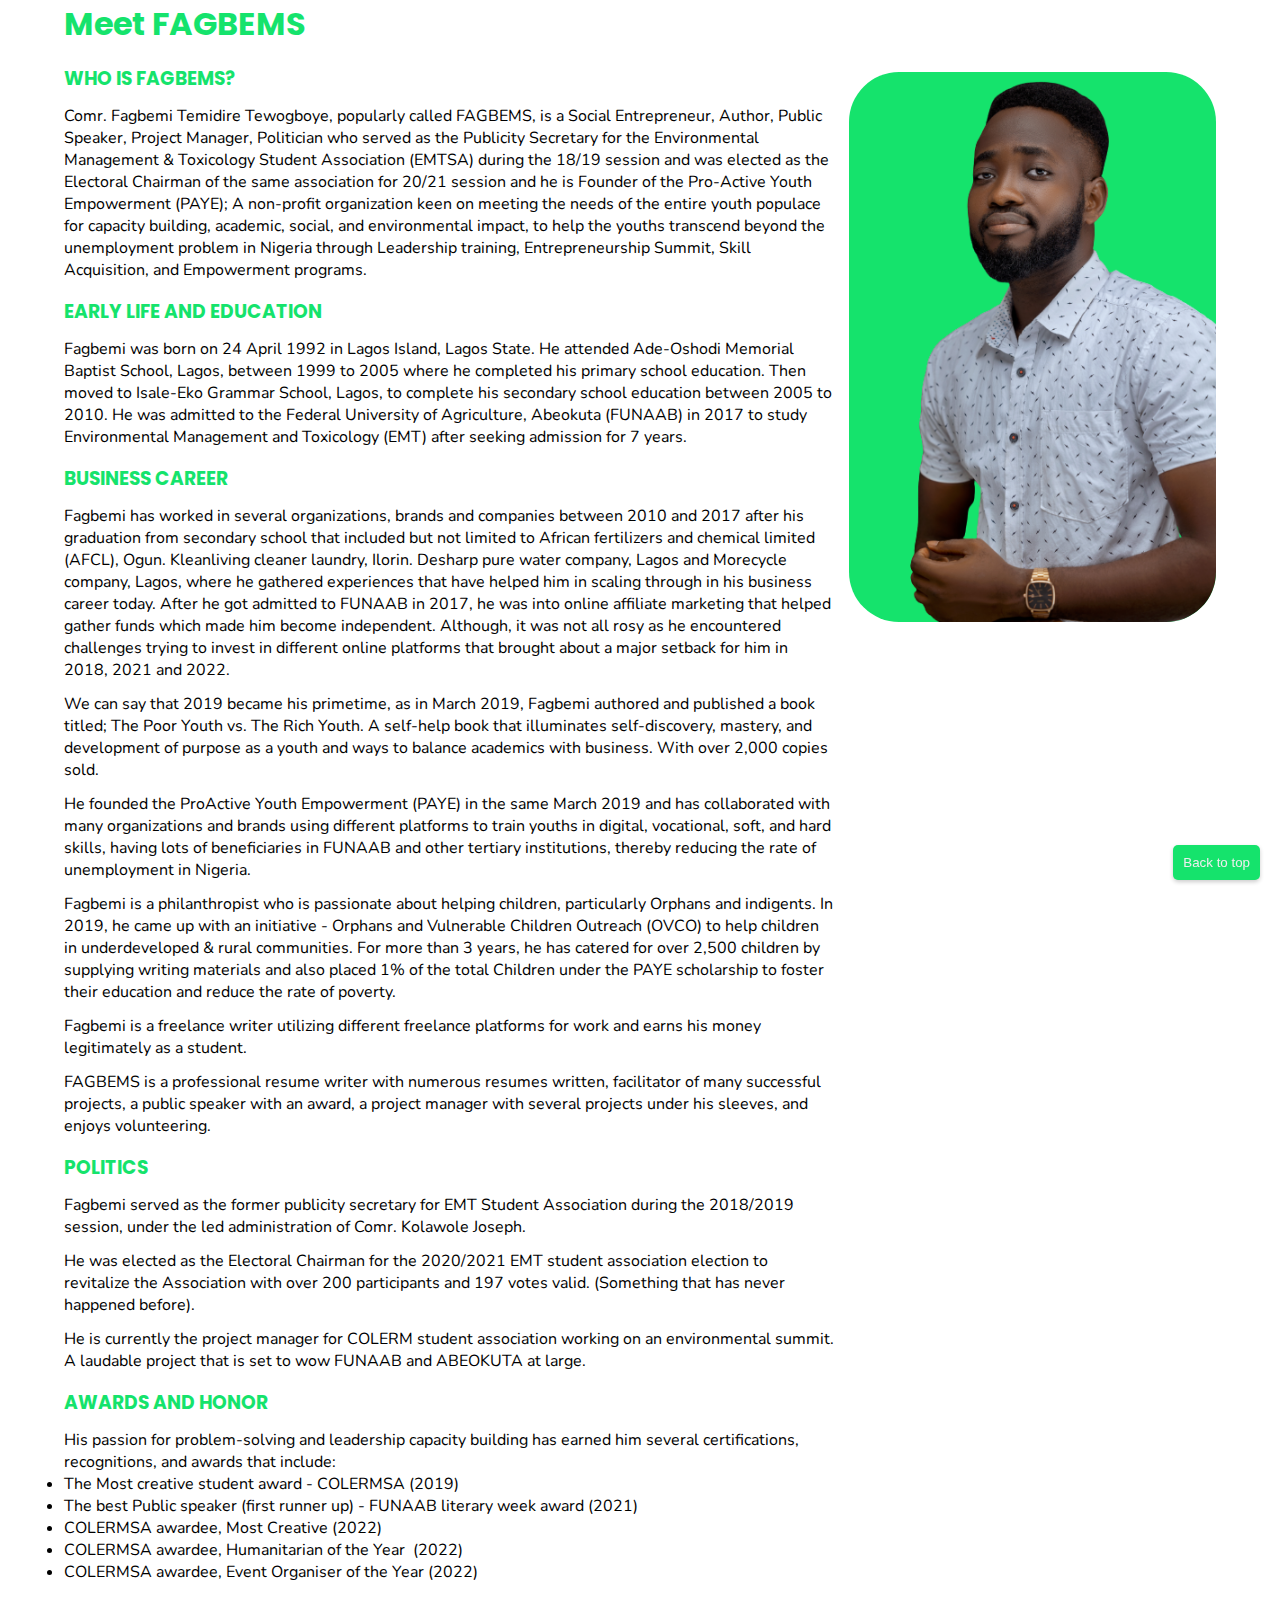
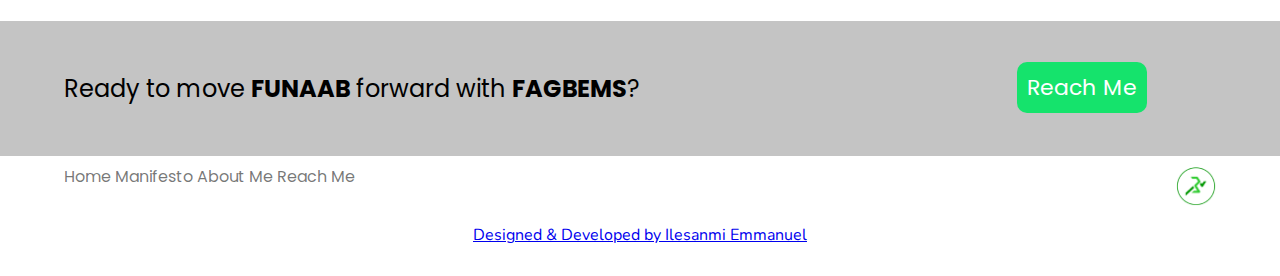
<file: about.html>
<!DOCTYPE html>
<html lang="en">
<head>
    <meta charset="UTF-8">
    <meta http-equiv="X-UA-Compatible" content="IE=edge">
    <meta name="viewport" content="width=device-width, initial-scale=1.0">
    <link rel="website icon" href="assests/images/fagbems-logo.ico" type="image/x-icon">
    <link rel="preconnect" href="https://fonts.googleapis.com">
    <link rel="preconnect" href="https://fonts.gstatic.com" crossorigin>
    <link href="https://fonts.googleapis.com/css2?family=Dancing+Script:wght@400;500;600;700&display=swap"
        rel="stylesheet">
    <link rel="preconnect" href="https://fonts.googleapis.com">
    <link rel="preconnect" href="https://fonts.gstatic.com" crossorigin>
    <link href="https://fonts.googleapis.com/css2?family=Paytone+One&display=swap" rel="stylesheet">
    <link rel="preconnect" href="https://fonts.googleapis.com">
    <link rel="preconnect" href="https://fonts.gstatic.com" crossorigin>
    <link
        href="https://fonts.googleapis.com/css2?family=Poppins:ital,wght@0,100;0,200;0,300;0,400;0,500;0,600;0,700;0,800;0,900;1,100;1,200;1,300;1,400;1,500;1,600;1,700;1,800;1,900&display=swap"
        rel="stylesheet">
    <link rel="preconnect" href="https://fonts.googleapis.com">
    <link rel="preconnect" href="https://fonts.gstatic.com" crossorigin>
    <link
        href="https://fonts.googleapis.com/css2?family=Nunito:ital,wght@0,200;0,300;0,400;0,500;0,600;0,700;0,800;0,900;0,1000;1,200;1,300;1,400;1,500;1,600;1,700;1,800;1,900;1,1000&display=swap"
        rel="stylesheet">
        <link rel="preconnect" href="https://fonts.googleapis.com"><link rel="preconnect" href="https://fonts.gstatic.com" crossorigin><link href="https://fonts.googleapis.com/css2?family=Open+Sans&display=swap" rel="stylesheet">
        <link rel="preconnect" href="https://fonts.googleapis.com"><link rel="preconnect" href="https://fonts.gstatic.com" crossorigin><link href="https://fonts.googleapis.com/css2?family=Inter&family=Open+Sans&display=swap" rel="stylesheet">
        <link rel="stylesheet" href="index.css">
        <link rel="stylesheet" href="app.js">
    <title>About me || FAGBEMS</title>
</head>
<body>
    
<main>
    <h1 id="meet-fagbems">Meet  FAGBEMS </h1>
    <div class="about-me-container">
        <div class="about-me-contents">
            <h3>WHO IS FAGBEMS?</h3>
            <p>Comr. Fagbemi Temidire Tewogboye, popularly called FAGBEMS, is a Social Entrepreneur, Author, Public Speaker, Project Manager, Politician who served as the Publicity Secretary for the Environmental Management & Toxicology Student Association (EMTSA) during the 18/19 session and was elected as the Electoral Chairman of the same association for 20/21 session and he is Founder of the Pro-Active Youth Empowerment (PAYE); A non-profit organization keen on meeting the needs of the entire youth populace for capacity building, academic, social, and environmental impact, to help the youths transcend beyond the unemployment problem in Nigeria through Leadership training, Entrepreneurship Summit, Skill Acquisition, and Empowerment programs.</p>

            <h3>EARLY LIFE AND EDUCATION</h3>
            <p>Fagbemi was born on 24 April 1992 in Lagos Island, Lagos State. He attended Ade-Oshodi Memorial Baptist School, Lagos, between 1999 to 2005 where he completed his primary school education. Then moved to Isale-Eko Grammar School, Lagos, to complete his secondary school education between 2005 to 2010. He was admitted to the Federal University of Agriculture, Abeokuta (FUNAAB) in 2017 to study Environmental Management and Toxicology (EMT) after seeking admission for 7 years.</p>

            <h3>BUSINESS CAREER</h3>
            <p>Fagbemi has worked in several organizations, brands and companies between 2010 and 2017 after his graduation from secondary school that included but not limited to African fertilizers and chemical limited (AFCL), Ogun. Kleanliving cleaner laundry, Ilorin. Desharp pure water company, Lagos and Morecycle company, Lagos, where he gathered experiences that have helped him in scaling through in his business career today.
                After he got admitted to FUNAAB in 2017, he was into online affiliate marketing that helped gather funds which made him become independent. Although, it was not all rosy as he encountered challenges trying to invest in different online platforms that brought about a major setback for him in 2018, 2021 and 2022.</p>

                <p>We can say that 2019 became his primetime, as in March 2019, Fagbemi authored and published a book titled; The Poor Youth vs. The Rich Youth. A self-help book that illuminates self-discovery, mastery, and development of purpose as a youth and ways to balance academics with business. With over 2,000 copies sold.</p>
                <p>He founded the ProActive Youth Empowerment (PAYE) in the same March 2019 and has collaborated with many organizations and brands using different platforms to train youths in digital, vocational, soft, and hard skills, having lots of beneficiaries in FUNAAB and other tertiary institutions, thereby reducing the rate of unemployment in Nigeria.</p>
                <p>
                    Fagbemi is a philanthropist who is passionate about helping children, particularly Orphans and indigents. In 2019, he came up with an initiative - Orphans and Vulnerable Children Outreach (OVCO) to help children in underdeveloped & rural communities. For more than 3 years, he has catered for over 2,500 children by supplying writing materials and also placed 1% of the total Children under the PAYE scholarship to foster their education and reduce the rate of poverty.
                </p>

                <p>
                    Fagbemi is a freelance writer utilizing different freelance platforms for work and earns his money legitimately as a student.
                </p>
                <p>FAGBEMS is a professional resume writer with numerous resumes written, facilitator of many successful projects, a public speaker with an award, a project manager with several projects under his sleeves, and enjoys volunteering.</p>

                <h3>POLITICS</h3>
                <p>Fagbemi served as the former publicity secretary for EMT Student Association during the 2018/2019 session, under the led administration of Comr. Kolawole Joseph.</p>
                <p>He was elected as the Electoral Chairman for the 2020/2021 EMT student association election to revitalize the Association with over 200 participants and 197 votes valid. (Something that has never happened before).
                </p>
                <p>He is currently the project manager for COLERM student association working on an environmental summit. A laudable project that is set to wow FUNAAB and ABEOKUTA at large. </p>
               
                <h3>AWARDS AND HONOR</h3>
                <p>His passion for problem-solving and leadership capacity building has earned him several certifications, recognitions, and awards that include:</p>
                <ul >
                    <li>The Most creative student award - COLERMSA (2019)</li>
                    <li> The best Public speaker (first runner up) - FUNAAB literary week award (2021)</li>
                    <li>  COLERMSA awardee, Most Creative (2022)</li>
                    <li>COLERMSA awardee, Humanitarian of the Year  (2022)</li>
                    <li> COLERMSA awardee, Event Organiser of the Year (2022)</li>
                </ul>
        </div>
        <div class="about-me-picture">
            <img src="assests/images/fabgems-display-picture-white-2.png" alt="">
        </div>
    </div>

    <section>
        <!-- Call to Action -->
        <div class="cta-general-container">
<div>
<p>Ready to move <b>FUNAAB</b> forward with <b>FAGBEMS</b>?</p>
</div>
<div id="cta-button">
<a href="https://bit.ly/3HQ6QVq" > Reach Me</a>
</div>
<div>

</div>
        </div>
    </section>
    <section>
        <button    class="back-to-top"> <a href="#meet-fagbems" id="btt-btn">Back to top</a>  </button>

    </section>
</main>


<footer>
    <header id="footer">
        <img src="assests/images/fagbems-logo.png" alt="Team-proactive-logo">
        <nav>
            <a href="index.html" id="">Home</a>
            <a href="#footer" id="link3">Manifesto</a>
            <a href="about.html" id="link44"> About Me</a>
            <a href="#footer">Reach Me</a>
        </nav>
    </header>
    <div id="designer-watermark">
        <a href="https://linktr.ee/ilesanmi_ea">Designed &amp; Developed by Ilesanmi Emmanuel</a>
    </div>
</footer>
<script src="app.js"></script>
</body>
</html>
</file>
<file: index.css>
* {
  margin: 0;
  padding: 0;
}

body {
  overflow-x: hidden;
}

:root {
  --background-color: rgb(255, 255, 255);
  --primary-color: rgb(21, 227, 108);
  --black-color: rgba(0, 0, 0, 0.541);
  --font-family--headone: "Paytone One", sans-serif;
  /*The font to be used for FAGBEMS and FUNAABSU */
  --font-family-headers: "Poppins", sans-serif;
  /* The fonts for the headers sections*/
  --font-family-body: "Nunito", sans-serif;
  --desktop-large-font-size: 84px;
  /* The font-size for the FAGBEMS and FUNAABSU */
  --desktop-medium-font-size: ;
}

/* The navigation bar design  */
header {
  padding: 10px 64px;
  height: 18px;
  width: auto;
  display: flex;
  justify-content: space-between;
  background-color: var(--background-color);
  flex-direction: row;
  cursor: pointer;
  position: sticky;
}

header img {
  height: 42px;
  width: 42px;
  object-fit: contain;
  /* transform: scale(0.8); */
}

header nav {
  vertical-align: bottom;
}

header nav a {
  text-decoration: none;
  font-family: var(--font-family-headers);
  font-size: 16px;
  font-style: normal;
  font-weight: 400;
  line-height: 22px;
  color: var(--black-color);
}
/* menu navs */
#close-nav,#menu-button{
  display: none;
}

/* to debug the overflowing elements and to align the elements perfectly
header,header::before,header::after{
  border: solid 2px;
} */

/* The header hovers on the button designs  */

nav a:hover {
  cursor: pointer;
  color: var(--primary-color);
}

/* The hero-section designs */
/* .hero-section{
background:url("assests/images/main_gate_funaab.jpg");
height: 500px;
background-size: 110vw 650px ;
max-width: 100%;
/* background-origin: border-box; 
width: 110vw;
background-color: linear;
background-repeat: no-repeat;
background-blend-mode: darken;
}  */
div img {
  max-width: 100vw;
  height: 650px;
  overflow: hidden;
  position: relative;
  z-index: -9999;
}

/* .hero-section,*::before,*::after{
  outline: solid 1px;
} */
.hero-section {
  position: relative;
  overflow: hidden;
  z-index: 9999;
  margin-top: 20px;
}

.overlay-one {
  height: 690px;
  width: 110vw;
  background-color: var(--black-color);
  position: absolute;
  top: 0;
  z-index: 99;
}

.hero-section-container {
  display: flex;
  flex-direction: row;
  justify-content: space-between;
  margin: 64px;
}

.fagbems-hero-picture-overlay {
  height: 500px;
  width: 500px;
  background-color: var(--primary-color);
  border-radius: 50%;
  float: right;
  z-index: -99;
  transform: translateX(-10px);
}

#fagbems-display-picture-white {
  height: 600px;
  width: 500px;
}

#fagbems-display-picture-white img {
  max-width: 100%;

  /* background: var(--primary-color); */
  /* border-radius:50%;
  margin-right: 120px; */
}

.hero-section-content {
  vertical-align: middle;
  text-align: justify;
  margin-top: 130px;
}

.hero-section-content h1 {
  font-size: 56px;
  font-family: var(--font-family-headers);
  color: var(--background-color);
  font-weight: 700;
  font-family: "Dancing Script", cursive;
}

.hero-section-content h2,
#funaabsu {
  font-family: var(--font-family--headone);
  color: var(--primary-color);
  font-weight: 400;
  font-size: 84px;
  list-style: 61px;
}

.hero-section-content h3 {
  font-family: var(--font-family-body);
  font-size: 32px;
  color: var(--background-color);
  line-height: 10px;
  font-weight: 400;
}

.hero-horizon {
  border: 1px inset var(--background-color);
  margin-bottom: 10px;
  width: 600px;
}

.hero-section-content a {
  text-decoration: none;
  padding: 10px;
  color: var(--background-color);
  font-family: var(--font-family-headers);
  font-size: 22px;
  background-color: var(--primary-color);
  border-radius: 10px;
}

.hero-section-content a:hover {
  background-color: var(--);
}

#button {
  margin-top: 30px;
}

#button:hover {
  opacity: 0.8;
}

/* Container Two */
.box-containers {
  margin: 32px 64px 0px 64px;
  display: flex;
  overflow: hidden;
}

.container-two h2,
#fagbems-experience {
  font-family: var(--font-family-headers);
  font-size: 56px;
  text-align: center;
  margin-top: 32px;
}

.box-one {
  display: flex;
  height: 500px;
  width: 600px;
  border: 7px solid var(--primary-color);
  border-radius: 20px;
  justify-content: space-between;
  transform: scale(0.9);
  flex-direction: column-reverse;
  overflow: hidden;
}

.box-contents {
  font-family: var(--font-family-headers);
  padding: 24px;
  text-align: center;
}

.box-contents h3,
.founder-paye h3 {
  font-size: 32px;
  width: auto;
}

.box-contents p {
  font-size: 16px;
  font-family: var(--font-family-body);
  font-weight: 400;
  word-wrap: normal;
  width: auto;
  margin-top: 10px;
}

.box-one .box-image {
  position: relative;
  left: 0px;
  border-bottom: px solid var(--primary-color);
  overflow: hidden;
}

.box-one .box-image img {
  max-width: 100%;
  height: auto;
  border-radius: 10px 10px 0px 0px;
  object-fit: contain;
  overflow: hidden;
}

/* The hover effects for the box-containers */

.box-one:hover {
  box-shadow: 2px 2px 70px 5px var(--primary-color);
  transition: all;
  transition-duration: 1.3s;
}

.box-image:hover .box-overlay {
}

.box-overlay {
  position: absolute;
  top: 50%;
  left: 50%;
  transform: translate(-50%, -50%);
  font-family: var(--font-family-headers);
  color: var(--background-color);
  background-color: rgba(0, 0, 0, 0.5);
  z-index: 999;
  visibility: hidden;
  height: 269px;
  width: 400px;
  text-align: center;
  vertical-align: middle;
  animation-name: myAnimation;
  transition-timing-function: ease-in;
  transition: all;
  transition-delay: 0.6s;
  overflow: hidden;
}

.box-image:hover .box-overlay {
  border-radius: 12px 12px 0px 0px;
  visibility: visible;
  overflow: hidden;
}

#fagbems-vote {
  transform: translateY(100%);
}

#vote-section {
  width: 50px;
  height: 50px;
}

#campaign-icons {
  height: 50px;
  width: 50px;
  margin-top: 24px;
}

.campaign-icons {
  display: flex;
  flex-direction: column;
  margin-top: 18px;
}

.campaign-words {
  margin: 40px 0px 0px 40px;
}

#hero-section-content {
  display: flex;
}

.campaign-words h3:nth-child(2),
.campaign-words h3:nth-child(3) {
  margin-top: 54px;
}

.campaign-words h3 {
  font-size: 56px;
}

.for-funaabsu p {
  color: var(--background-color);
  font-size: 24px;
  text-align: center;
  margin-top: 20px;
  margin-bottom: -40px;
  font-family: "Dancing Script", cursive;
  font-weight: 400;
  
}

#funaab-academic-overlay {
  width: 110vw;
}

/* section four */
.experience-section {
  margin: 24px 64px 0px 64px;
  display: flex;
  justify-content: space-between;
}

.outer-progress-bar {
  background-color: white;
  border-radius: 50%;
  height: 40px;
  width: 40px;
  position: relative;
  display: flex;
  justify-content: center;
  text-align: center;
  outline: 1.5px solid rgb(0, 0, 0, 0.5);
  animation-name: myAnimation;
  animation-duration: 3s;
  animation-iteration-count: infinite;
}

.outer-progress-bar div {
  background-color: var(--primary-color);
  border-radius: 50%;
  height: 20px;
  width: 20px;
  margin: auto;
}

.progress-bar-length {
  height: 235px;
  width: 1.5px;
  background-color: rgb(0, 0, 0, 0.5);
  margin: -2px 0px 0px 18.1px;
  text-align: left;
}

#dark {
  background-color: rgb(0, 0, 0.5);
}

/* The progress bar content */
#founder-paye {
  font-family: var(--font-family-headers);
  text-align: left;
  margin-top: 0px;
}

#founder-paye h3 {
  padding: 10px;
  height: auto;
  width: 70px;
  background-color: rgb(196, 196, 196);
  font-size: 24px;
  text-align: center;
}

#founder-paye h3 + p {
  font-size: 16px;
  font-family: var(--font-family-body);
  padding: 5px 0 0 0;
  /* width: 900px; */
}

#progress-bar-content {
  margin-left: 40px;
}
#founder-paye p{
  margin-top: 6px;
  font-size: 16px !important;
}
.progress-bar-margin {
  margin-top: 14px !important;
}

/* The testimonial section designs */
section .testimonial {
  /* display: flex;
  justify-content: center; */
  margin-top: 30px;
}

/* .testimonial {
  height: 180px;
  width: 100%;
  background-color: rgb(196, 196, 196);
  font-family: var(--font-family-body);
  text-align: center;
  position: relative;
  display: flex;
  flex-direction: column-reverse;
}
.testimonial img {
  height: 200px;
  width: 100px;
  position: absolute;
  top: 50%;
  left: 50%;
  transform: translate(-50%, -50%);
  z-index: 99999;
  margin-bottom: 10px;
}
.testimonial p {
  padding: 30px;
} */
#testimonial-slider {
  width: 100vw;
  height: 250px;
  overflow: hidden;
  position: relative;
  display: flex;
  justify-content: center;
}

.testimonial {
  width: 100%;
  height: 200px;
  display: flex;
  flex-direction: column;
  justify-content: center;
  align-items: center;
  position: absolute;
  top: 0px;
  left: -1000px;
  animation: slide 30s linear 45s infinite;
  margin: 0 auto;
}
video{
  height: 400px;
  max-width: 400px;
  display: flex;
  justify-content: center;
  margin: 0px auto;
  
}
.video-section div{
  display: flex;
  justify-content: center;
  margin-top: 24px;
  position: relative;
  font-size: 32px;
  font-family: var(--font-family-headers);
}

.one {
  animation: slide 15s linear 20s infinite;
  left: -500px;
}

.two {
  animation: slide 30s linear 32s infinite;
}

.testimonial-text {
  font-size: 16px;
  text-align: center;
}

.testimonial-author {
  font-size: 14px;
  text-align: right;
  margin-top: 10px;
}

@keyframes slide {
  0% {
    transform: translateX(0);
  }

  100% {
    transform: translateX(100%);
  }
}

/* .testimonial img {
  height: 200px;
  width: 100px;
  position: absolute;
  top: 50%;
  left: 50%;
  transform: translate(-50%, -50%);
  
} */
/* The photo gallery */
#general-container-gallery {
  position: relative;
  display: flex;
  justify-content: center;
  margin-top: 50px;
}

#photo-gallery {
  display: flex;
  flex-wrap: wrap;
  width: 600px;
  /* position: absolute;
  top:50%;
  left: 50%;
  transform: translate(-50%,-50%); */
  border: 7px solid var(--primary-color);
  border-radius: 20px;
}

.photo {
  width: 200px;
  height: 200px;
  overflow: hidden;
  transition: all 1.5s;
}

.photo:hover {
  box-shadow: 2px 2px 5px rgba(0, 0, 0, 0.2);
  transform: scale(1.5);
}

.photo img {
  width: 100%;
  height: 100%;
  object-fit: cover;
}

/* The accordion designs */

.general-accordion {
  display: flex;
  justify-content: center;
  margin: 24px 64px;
}

.accordion {
  overflow: hidden;
}

.accordion-section {
  border-bottom: 1px solid rgb(196, 196, 196);
}

.accordion-section-title {
  display: block;
  padding: 20px;
  font-size: 18px;
  color: #333;
  text-decoration: none;
  font-family: var(--font-family-headers);
  font-weight: 500;
}

.accordion-section-title:hover,
.accordion-section-title.active {
  background-color: #f2f2f2;
}

.accordion-section-content {
  max-height: 0;
  overflow: hidden;
  transition: max-height 0.2s ease-out;
  font-family: var(--font-family-body);
  margin: 5px 30px 0px 30px;
  font-size: 16px;
}

.accordion-section-content.active {
  max-height: 500px;
  /* Adjust this value to control the height of the open section */
}

/* The cta css designs */
.cta-general-container {
  height: auto;
  width: 100vw;
  background-color: rgb(196, 196, 196);
  display: flex;
  justify-content: space-between;
  margin-top: 38px;
  padding: 50px 64px 50px 64px;
}

.cta-general-container div {
}

.cta-general-container div p {
  font-family: var(--font-family-headers);
  font-size: 24px;
}

#cta-button a {
  text-decoration: none;
  padding: 10px;
  color: var(--background-color);
  font-family: var(--font-family-headers);
  font-size: 22px;
  background-color: var(--primary-color);
  border-radius: 10px;
  margin-left: 180px;
}

#cta-button a:hover {
  opacity: 0.8;
}

footer header {
  flex-direction: row-reverse;
}

#designer-watermark {
  display: flex;
  justify-content: center;
  font-family: var(--font-family-body);
  padding: 30px;
  cursor: pointer;
  text-align: center;
}

.back-to-top {
  position: fixed;
  bottom: 20px;
  right: 20px;
  background: var(--primary-color);
  color: white;
  border: none;
  outline: none;
  cursor: pointer;
  padding: 10px;
  border-radius: 5px;
  box-shadow: 0 2px 4px rgba(0, 0, 0, 0.2);
  transition: background 0.1s;
  z-index: 999999999999999999;
  overflow: hidden;
}

.back-to-top:hover {
  background: #eee;
}

/* The about me designs */

.about-me-container{
  display: flex;
  justify-content:space-around;
  margin: 0px 64px;
}
.about-me-contents h2,.about-me-contents h3{
  font-family: var(--font-family-headers);
  color: var(--primary-color);
}
main > h2{
  font-family: var(--font-family-headers);
  color: var(--primary-color);
}

.about-me-contents h3{
 margin-top: 16px;
}

.about-me-contents p, .about-me-contents ul{
  font-family:var(--font-family-body);
  font-size: 16px;
}
.about-me-contents ul{
  list-style-type:disc;
  
}
.about-me-picture img{
  max-width: 1000px;
  height: 550px;
  background-color: var(--primary-color);
  border-radius: 50px;
  margin-left: 14px;
  margin-top: 24px;

  
}
.about-me-contents p{
  margin-top: 12px;
}
#meet-fagbems{
  margin-left: 64px;
  color: var(--primary-color);
  font-family: var(--font-family-headers);
}
#btt-btn{
  text-decoration: none;
  color: #eee;
}

#para-pro{
  font-family: var(--font-family-body);
  font-size: 18px;
}
.video-section{
  margin-top: 24px;
}

/* The reponsive views */

@media (max-width: 800px) {
  header {
    display: none;
    margin: 0;
    flex-direction: column;
    position: fixed;
    background-color:;
    width: 100vw;
    height: 100%;
    justify-content: flex-start;
    z-index: 9999999999999999999999999999999999999999999999999999999999999999999999;
    
  }
  #close-nav{
    display: block;
    position: relative;
   left: 65%;
    top: -40px;
    
  }
  #menu-button{
    display: flex;
    
  }
  

  header img{
    margin-left: -20px;
  }
  nav{
    display: flex;
    flex-direction: column;
    color: white;
    margin-top: 50px;
    margin-left: -20px;
    /* justify-content: flex-start; */
  }
  nav a{
    color: var(--black-color) ;
    z-index: 99999;
    margin-top: 10px;
   
  }
.container-menu{
  display: flex;
  justify-content: flex-end;
  margin-right: 24px;
  position: relative;
  z-index: 99;
}

.container-menu img{
  display: flex;
  height: 40px;
  width: 50px;
}
  .container {
    display: block;
    cursor: pointer;
    position: relative;
    right:0vw;

    
  }
  
  .bar1, .bar2, .bar3 {
    width: 30px;
    height: 5px;
    background-color: #333;
    margin: 6px 0;
    transition: 0.4s;
  }
  
  /* .change .bar1 {
    transform: translate(0, 11px) rotate(-45deg) ;
  }
  
  .change .bar2 {opacity: 0;}
  
  .change .bar3 {
    transform: translate(0, -11px) rotate(45deg) ;
  } */
  .hero-section {
    margin-top: 0;
    overflow: hidd;
    height: auto;
    width: auto;
  }

  .hero-section-container {
    flex-direction: column;
    margin: 0px 32px 0px 32px;
    overflow: visible;
    width: auto;
  }

  .hero-section-content h1 {
    font-size: 48px;
  }

  .hero-section-content h2,
  #funaabsu {
    font-size: 64px;
  }

  .hero-horizon {
    width: 300px;
  }

  div img {
    max-width: 1000px;
    height: 750px;
  }

  .overlay-one {
    height: 750px;
  }

  .hero-section-content {
    margin: 10px 0px 0px 0px;
  }

  .hero-section-content h3 {
    width: 10em;
    word-spacing: 3px;
    line-height: 1.2;
    font-weight: 400;
    /* font-family: 'Open Sans', sans-serif; */
    font-family: 'Inter', sans-serif;

  }

  .fagbems-hero-picture-overlay {
    margin: 200px 0px 0px 0px;
    position: absolute;
    top: 50%;
    left: 50%;
    transform: translate(-53.5%, -50%) scale(0.67);
  }

  .box-containers {
    flex-direction: column;
    overflow: visible;
    margin: 24px 32px 24px 32px;
    justify-content: center;
  }

  .box-one {
    height: auto;
    width: auto;
    overflow: visible;
  }

  .container-two h2,
  #fagbems-experience ,.video-section h2{
    font-size: 24px;
  }
  video{
    width: 320px;
    height: 240px;
    margin: 0px auto;
  }

  /* .campaign-icons{
  height: 50px;
  width: 50px;
} */
  .campiagn-words {
    margin-top: 2px;
    margin-left: -30px;
  }

  .campaign-words h3 {
    font-size: 36px;
  }

  .campaign-words h3:nth-child(2),
  .campaign-words h3:nth-child(3) {
    margin-top: 48px;
  }

  .for-funaabsu p,
  .for-funaabsu > p {
    margin-top: 8px;
    transform: translateY(-15px) translateX(-120px);
  }

  .for-funaabsu #funaabsu {
    text-align: left;
    line-height: 1;
    transform: translateX(-118px) translateY(-0.5px) scale(0.9);
    width: 100%;
  }

  .back-to-top {
    bottom: 20px;
    right: 20px;
    width: 100px;
  }

  .progress-bar-length {
    height: 485px;
  }

  .experience-section {
    margin: 24px 32px 0px 32px;
  }

  #photo-gallery {
    flex-direction: column;
  }

  .photo {
    width: auto;
    height: auto;
  }
  .photo:hover{
    transform: scale(1);
  }

  #general-container-gallery {
    margin: 24px 32px 0px 32px;
  }
  .general-accordion {
    margin: 24px 32px 0px 32px;
  }
  .cta-general-container {
    flex-direction: column;
    justify-content: space-between;
    width: auto;
    margin-top: 24px;
    padding: 50px 32px 50px 32px;
  }
 
  #cta-button a {
    margin-left: 0;
  }
  #cta-button {
    transform: translateY(24px);
  }

  .about-me-container{
    flex-direction: column-reverse;
    margin: 0px 32px;
  }
  .about-me-picture img{
    transform: scale(1);
    margin: 0;
    height: 450px;
    overflow: hidden;
    max-width: 105%;
  }

  main #meet-fagbems{
    margin-left: 32px;
    margin-bottom: 24px;
  }
 header #footer{
  display: flex;
  flex-direction: column;
 }
 .accordion{
  margin: 24px 32px;
 }
 .video-section{
  margin-top: 32px;
  margin-bottom: 32px;
 }
}
</file>
